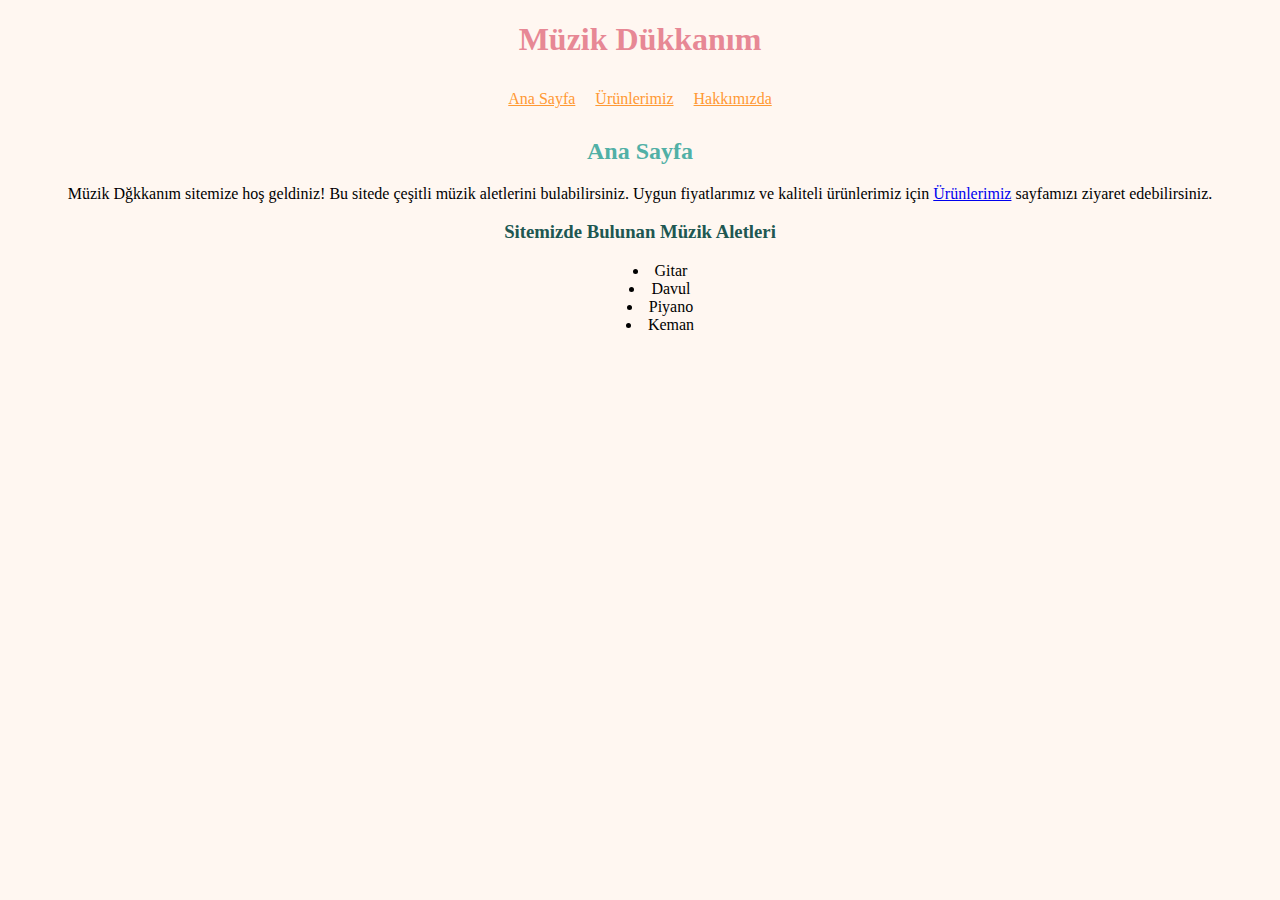
<file: index.html>
<!DOCTYPE html>
<html lang="tr">
  <head>
    <meta charset="UTF-8" />
    <meta name="viewport" content="width=device-width, initial-scale=1.0" />
    <title>Müzik Dükkanım</title>
    <link rel="stylesheet" href="/style.css" />
  </head>
  <body>
    <!-- Navbar - Starts -->
    <header>
      <h1 class="big-heading">Müzik Dükkanım</h1>
      <nav class="center">
        <a href="index.html" class="nav-items">Ana Sayfa </a>
        <a href="products.html " class="nav-items">Ürünlerimiz</a>
        <a href="about-us.html" class="nav-items">Hakkımızda</a>
      </nav>
    </header>
    <!-- Navbar - Ends -->
    <!-- Content - Starts -->
    <section>
      <h2 class="center color-title">Ana Sayfa</h2>
      <p class="center">
        Müzik Dğkkanım sitemize hoş geldiniz! Bu sitede çeşitli müzik aletlerini
        bulabilirsiniz. Uygun fiyatlarımız ve kaliteli ürünlerimiz için&nbsp;
        <a href="products.html">Ürünlerimiz</a> &nbsp;sayfamızı ziyaret
        edebilirsiniz.
      </p>
      <h3 class="center color-small-title">Sitemizde Bulunan Müzik Aletleri</h3>
      <ul>
        <li class="centered-list">Gitar</li>
        <li class="centered-list">Davul</li>
        <li class="centered-list">Piyano</li>
        <li class="centered-list">Keman</li>
      </ul>
    </section>
    <!-- Content - Ends -->
  </body>
</html>
</file>
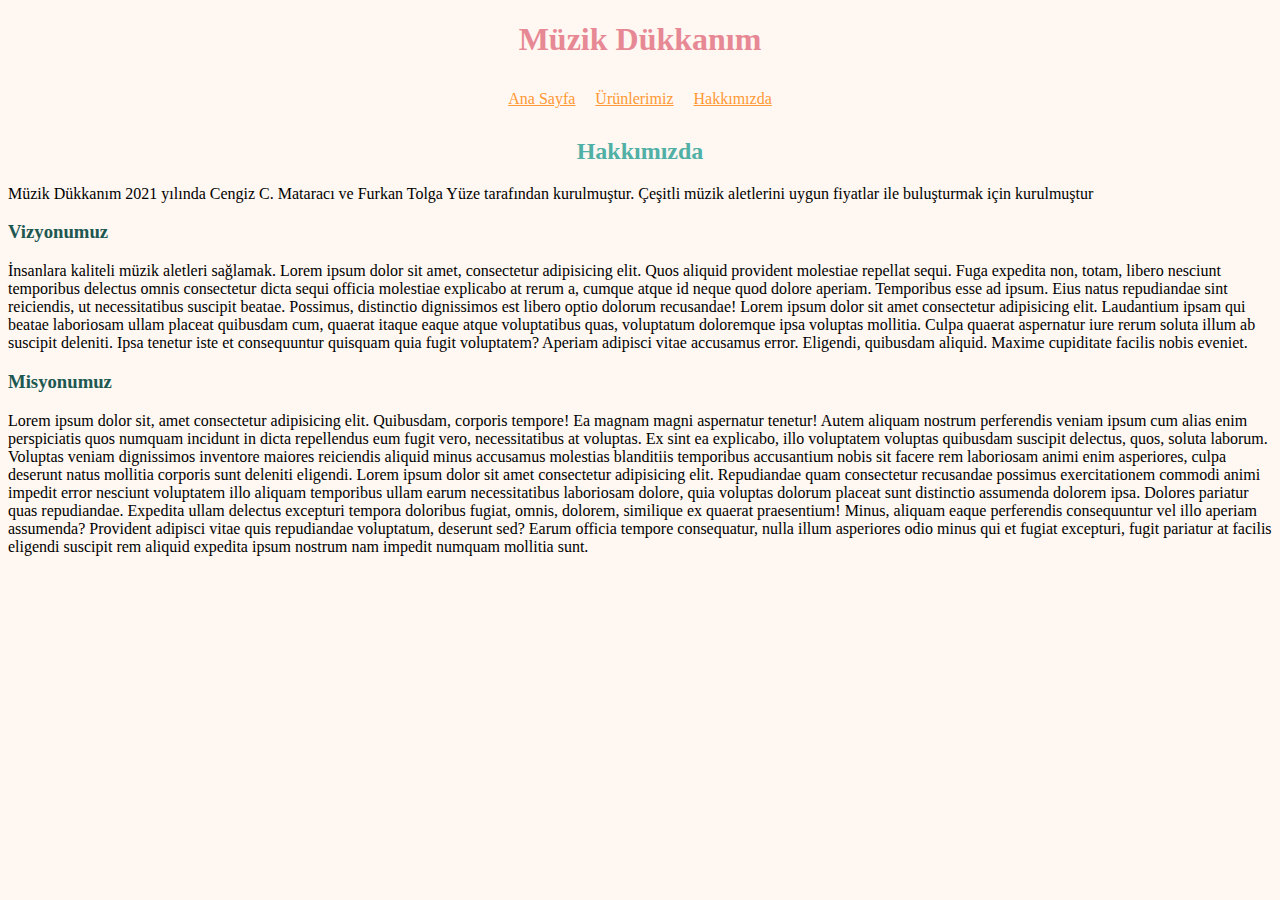
<file: about-us.html>
<!DOCTYPE html>
<html lang="tr">
  <head>
    <meta charset="UTF-8" />
    <meta name="viewport" content="width=device-width, initial-scale=1.0" />
    <title>Hakkımızda | Müzik Dükkanım</title>
    <link rel="stylesheet" href="/style.css" />
  </head>
  <body>
    <!-- Navbar - Starts -->
    <header>
      <h1 class="big-heading">Müzik Dükkanım</h1>
      <nav class="center">
        <a href="index.html" class="nav-items">Ana Sayfa </a>
        <a href="products.html " class="nav-items">Ürünlerimiz</a>
        <a href="about-us.html" class="nav-items">Hakkımızda</a>
      </nav>
    </header>
    <!-- Navbar - Ends -->
    <!-- Content - Starts  -->
    <section>
      <h2 class="center color-title">Hakkımızda</h2>

      <p>
        Müzik Dükkanım 2021 yılında Cengiz C. Mataracı ve Furkan Tolga Yüze
        tarafından kurulmuştur. Çeşitli müzik aletlerini uygun fiyatlar ile
        buluşturmak için kurulmuştur
      </p>

      <h3 class="color-small-title">Vizyonumuz</h3>

      <p>
        İnsanlara kaliteli müzik aletleri sağlamak. Lorem ipsum dolor sit amet,
        consectetur adipisicing elit. Quos aliquid provident molestiae repellat
        sequi. Fuga expedita non, totam, libero nesciunt temporibus delectus
        omnis consectetur dicta sequi officia molestiae explicabo at rerum a,
        cumque atque id neque quod dolore aperiam. Temporibus esse ad ipsum.
        Eius natus repudiandae sint reiciendis, ut necessitatibus suscipit
        beatae. Possimus, distinctio dignissimos est libero optio dolorum
        recusandae! Lorem ipsum dolor sit amet consectetur adipisicing elit.
        Laudantium ipsam qui beatae laboriosam ullam placeat quibusdam cum,
        quaerat itaque eaque atque voluptatibus quas, voluptatum doloremque ipsa
        voluptas mollitia. Culpa quaerat aspernatur iure rerum soluta illum ab
        suscipit deleniti. Ipsa tenetur iste et consequuntur quisquam quia fugit
        voluptatem? Aperiam adipisci vitae accusamus error. Eligendi, quibusdam
        aliquid. Maxime cupiditate facilis nobis eveniet.
      </p>

      <h3 class="color-small-title">Misyonumuz</h3>

      <p>
        Lorem ipsum dolor sit, amet consectetur adipisicing elit. Quibusdam,
        corporis tempore! Ea magnam magni aspernatur tenetur! Autem aliquam
        nostrum perferendis veniam ipsum cum alias enim perspiciatis quos
        numquam incidunt in dicta repellendus eum fugit vero, necessitatibus at
        voluptas. Ex sint ea explicabo, illo voluptatem voluptas quibusdam
        suscipit delectus, quos, soluta laborum. Voluptas veniam dignissimos
        inventore maiores reiciendis aliquid minus accusamus molestias
        blanditiis temporibus accusantium nobis sit facere rem laboriosam animi
        enim asperiores, culpa deserunt natus mollitia corporis sunt deleniti
        eligendi. Lorem ipsum dolor sit amet consectetur adipisicing elit.
        Repudiandae quam consectetur recusandae possimus exercitationem commodi
        animi impedit error nesciunt voluptatem illo aliquam temporibus ullam
        earum necessitatibus laboriosam dolore, quia voluptas dolorum placeat
        sunt distinctio assumenda dolorem ipsa. Dolores pariatur quas
        repudiandae. Expedita ullam delectus excepturi tempora doloribus fugiat,
        omnis, dolorem, similique ex quaerat praesentium! Minus, aliquam eaque
        perferendis consequuntur vel illo aperiam assumenda? Provident adipisci
        vitae quis repudiandae voluptatum, deserunt sed? Earum officia tempore
        consequatur, nulla illum asperiores odio minus qui et fugiat excepturi,
        fugit pariatur at facilis eligendi suscipit rem aliquid expedita ipsum
        nostrum nam impedit numquam mollitia sunt.
      </p>
    </section>
    <!-- Content - Ends  -->
  </body>
</html>
</file>
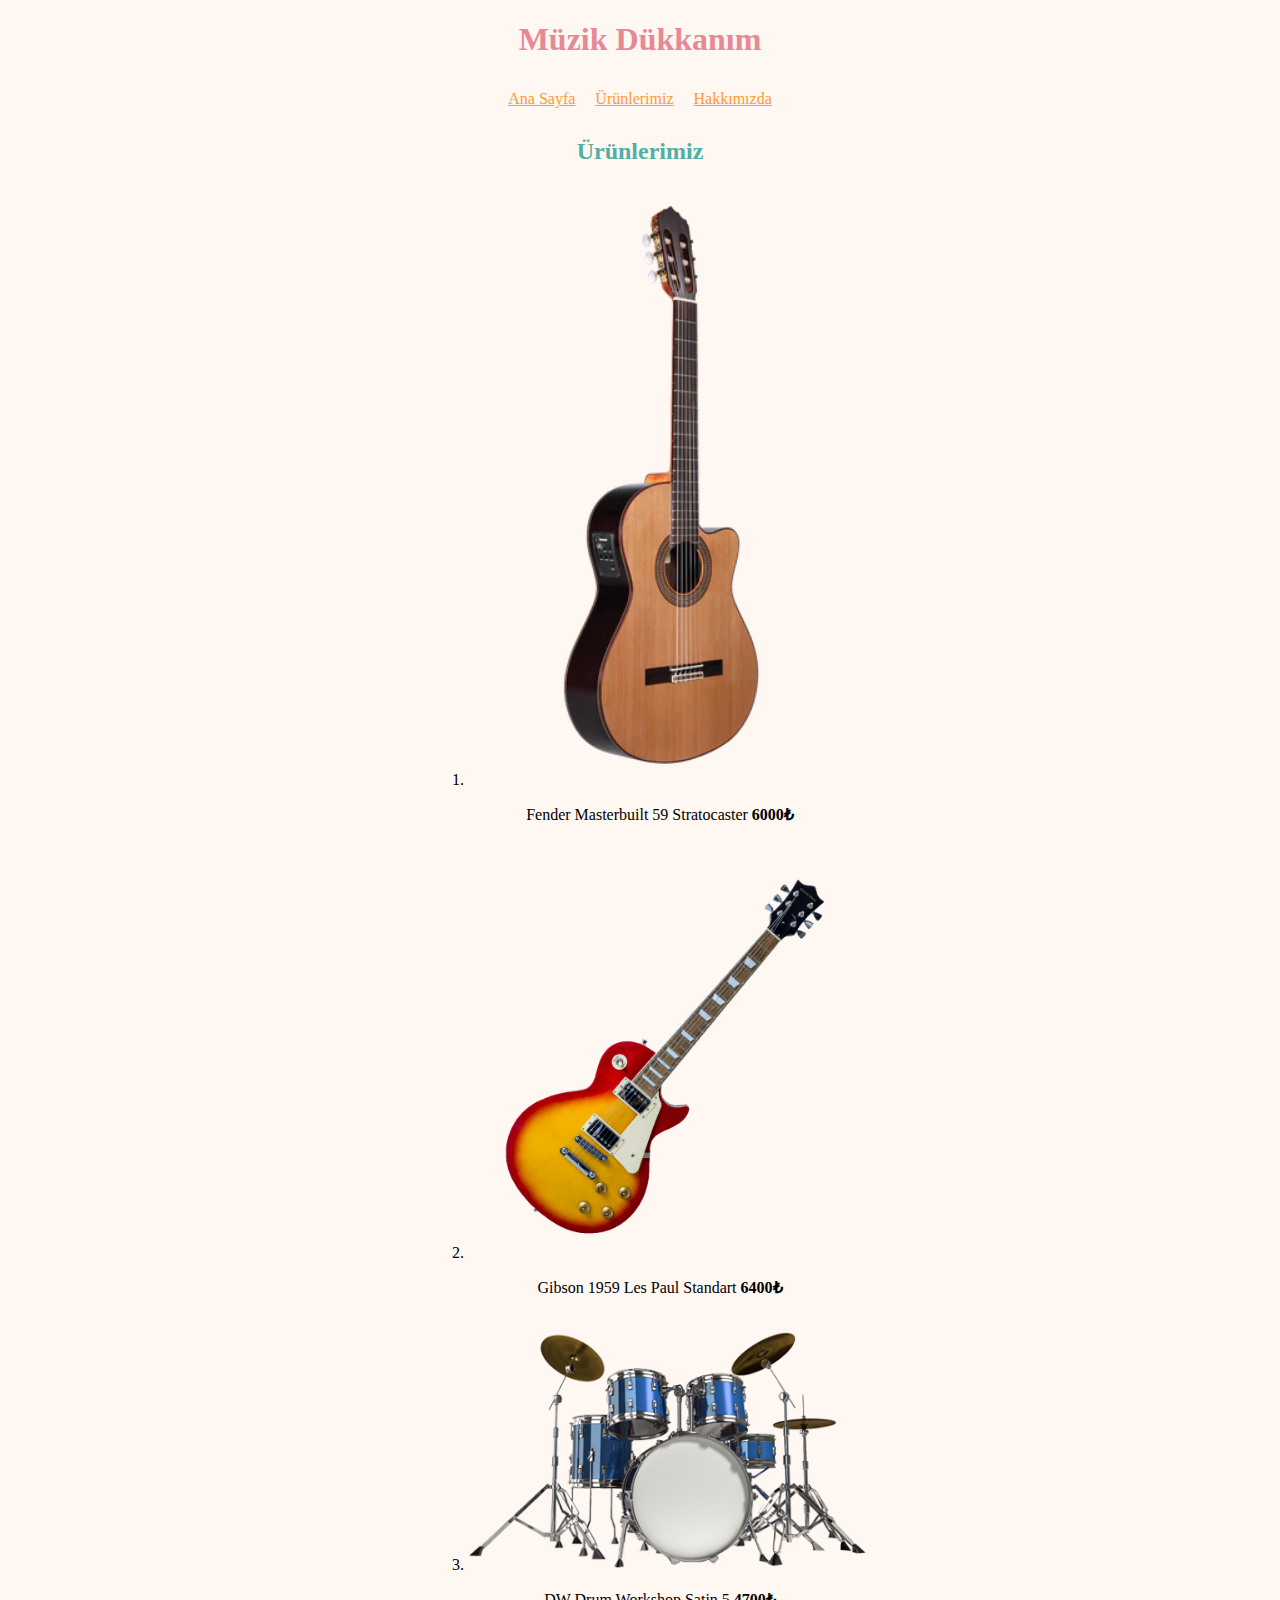
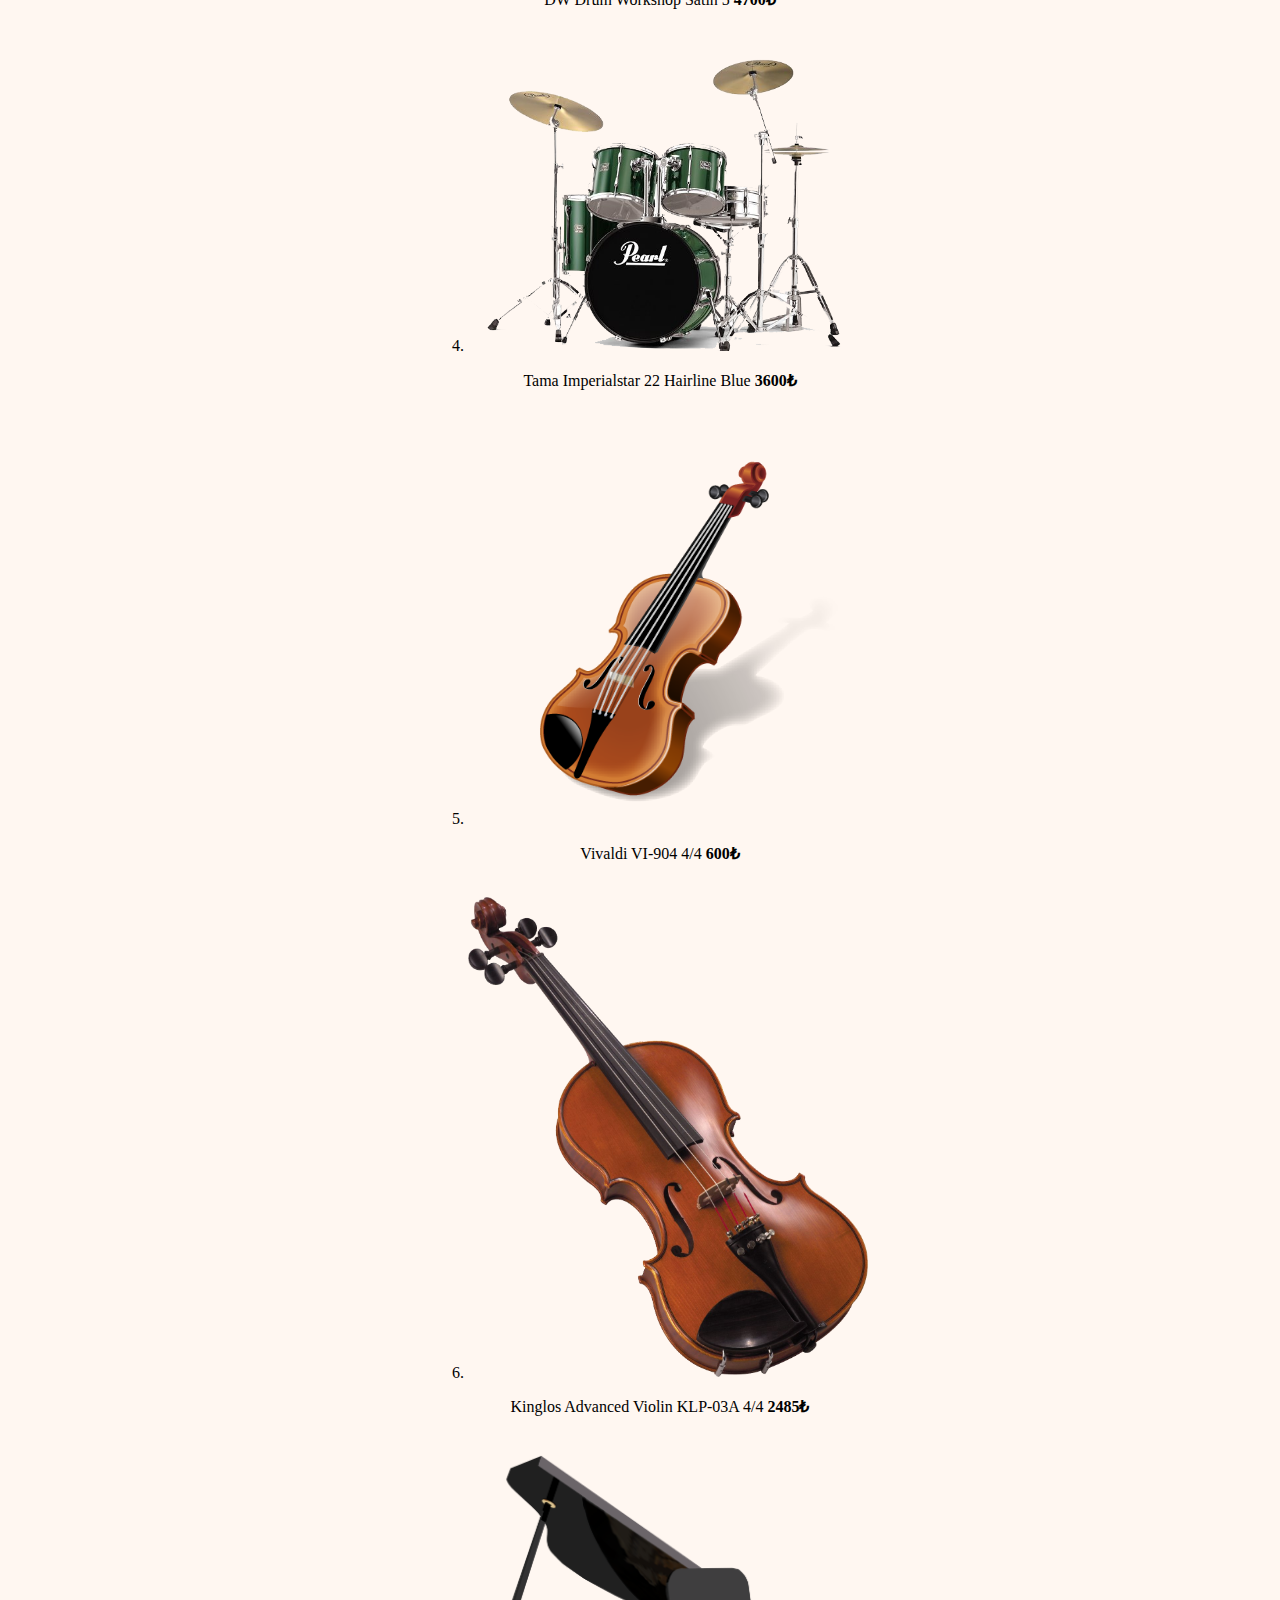
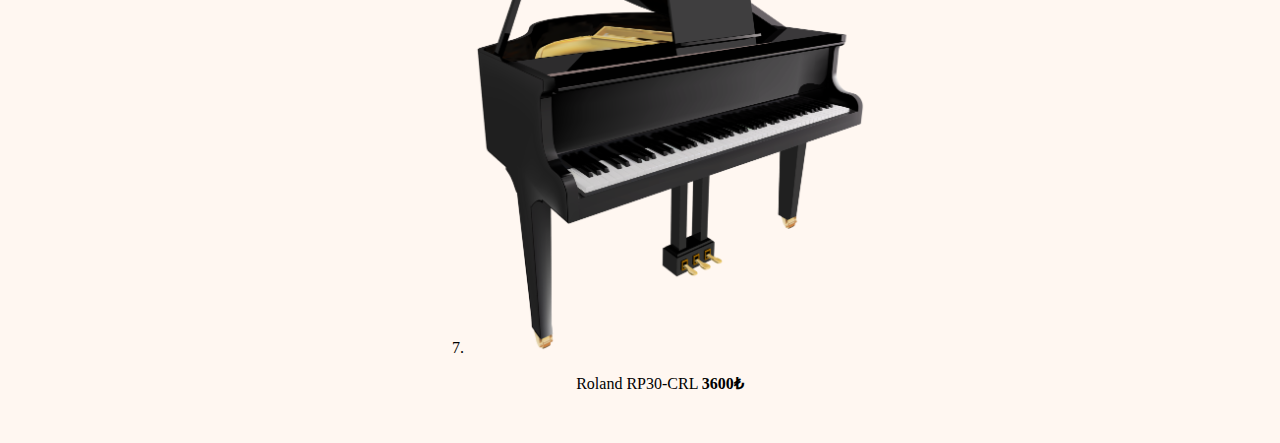
<file: products.html>
<!DOCTYPE html>
<html lang="tr">
  <head>
    <meta charset="UTF-8" />
    <meta name="viewport" content="width=device-width, initial-scale=1.0" />
    <title>Ürünlerimiz | Müzik Dükkanım</title>
    <link rel="stylesheet" href="/style.css" />
  </head>
  <body>
    <!-- Navbar - Starts -->
    <header>
      <h1 class="big-heading">Müzik Dükkanım</h1>
      <nav class="center">
        <a href="index.html" class="nav-items">Ana Sayfa </a>
        <a href="products.html " class="nav-items">Ürünlerimiz</a>
        <a href="about-us.html" class="nav-items">Hakkımızda</a>
      </nav>
    </header>
    <!-- Navbar - Ends -->
    <!-- Content - Starts  -->
    <section>
      <h2 class="center color-title">Ürünlerimiz</h2>
      <ol class="centered-list">
        <li>
          <img src="/images/guitar.webp" alt="Gitar Resmi" width="400" />

          <p>Fender Masterbuilt 59 Stratocaster <strong>6000₺</strong></p>
        </li>
        <br />
        <li>
          <img src="/images/guitar.png" alt="Gitar Resmi" width="400" />
          <p>Gibson 1959 Les Paul Standart <strong>6400₺</strong></p>
        </li>
        <br />
        <li>
          <img src="/images/drum.png" alt="Bateri Resmi" width="400" />
          <p>DW Drum Workshop Satin 5 <strong>4700₺</strong></p>
        </li>
        <br />
        <li>
          <img src="/images/drum1.png" alt="Bateri Resmi" width="400" />
          <p>Tama Imperialstar 22 Hairline Blue <strong>3600₺</strong></p>
        </li>
        <br />
        <li>
          <img src="/images/keman.png" alt="Keman Resmi" width="400" />
          <p>Vivaldi VI-904 4/4 <strong>600₺</strong></p>
        </li>
        <br />
        <li>
          <img src="/images/keman1.png" alt="Keman Resmi" width="400" />
          <p>Kinglos Advanced Violin KLP-03A 4/4 <strong>2485₺</strong></p>
        </li>
        <br />
        <li>
          <img src="/images/piyano.png" width="400" alt="Piyano Resmi" />
          <p>Roland RP30-CRL <strong>3600₺</strong></p>
        </li>
        <br />
      </ol>
    </section>
    <!-- Content - Ends  -->
  </body>
</html>
</file>
<file: style.css>
body {
    background-color: #fff7f1;
  }
  .big-heading {
    color: #e78895;
    justify-content: center;
    display: flex;
  }
  .center {
    display: flex;
    justify-content: center;
  }
  .nav-items {
    padding: 10px;
    color: #ff9934;
  }
  .centered-list {
    text-align: center;
    list-style-position: inside;
  }
  .color-title {
    color: #51b0a6;
  }
  .color-small-title {
    color: #205751;
  }
</file>
